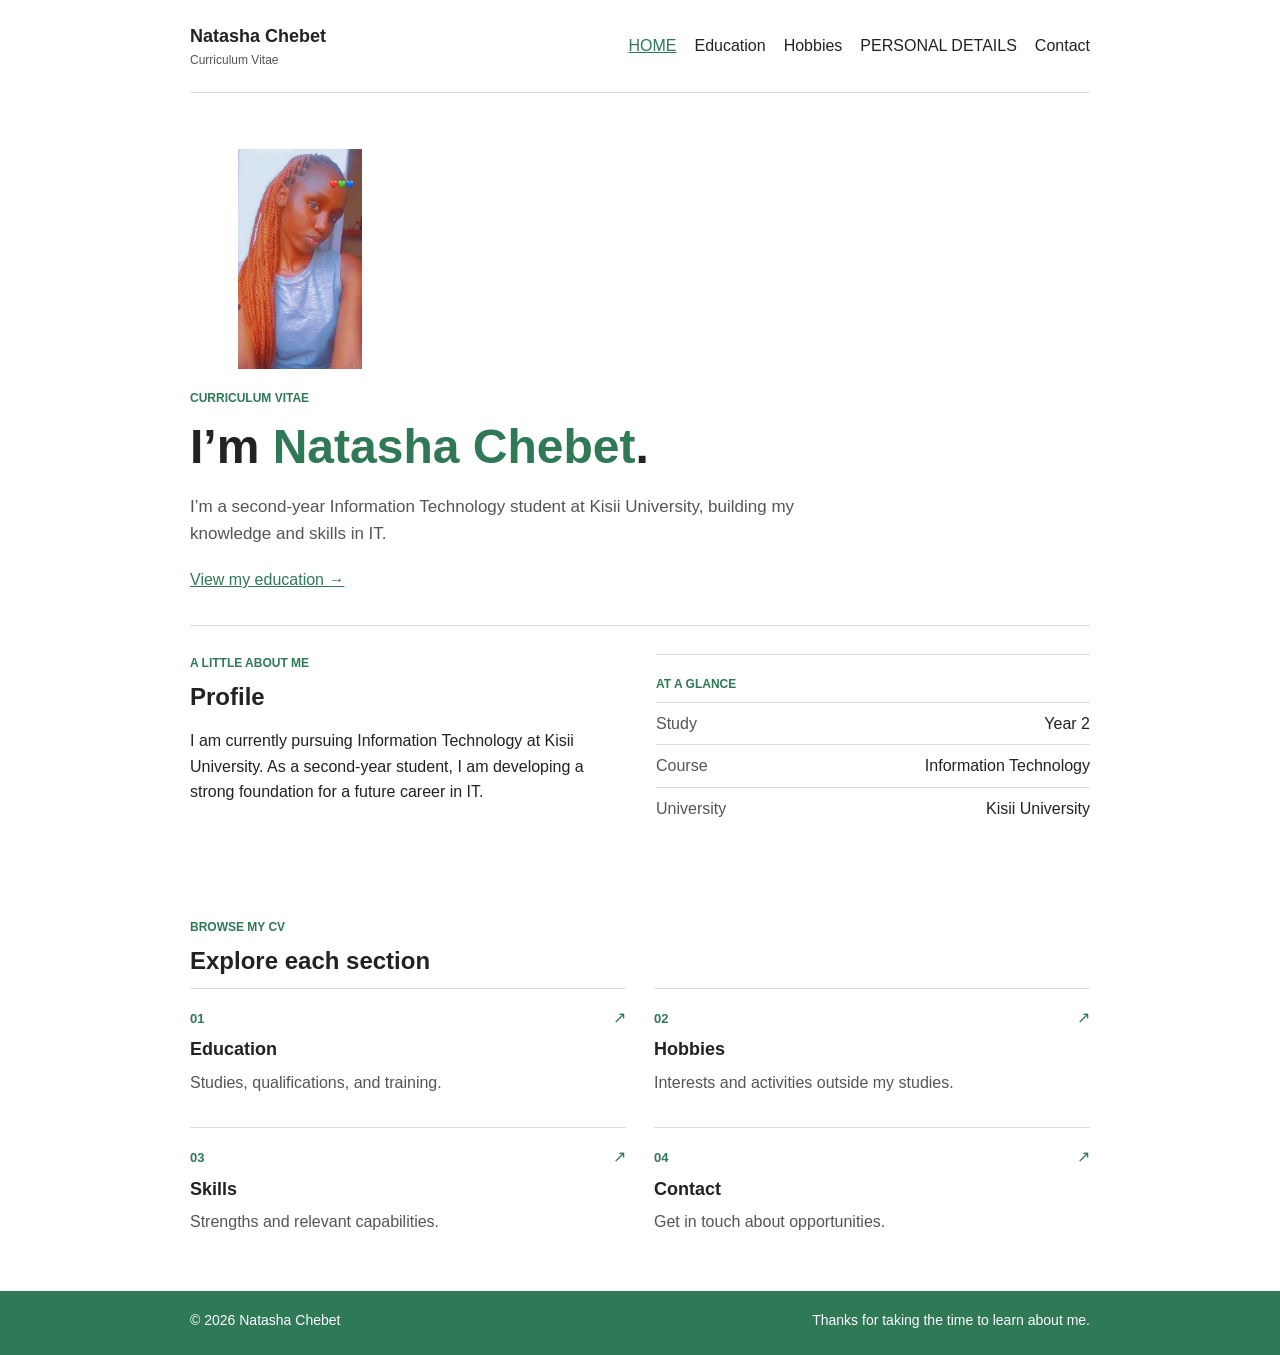
<file: index.html>
<!doctype html>
<html lang="en">
<head>
  <meta charset="utf-8">
  <meta name="viewport" content="width=device-width, initial-scale=1">
  <meta name="description" content="Curriculum vitae of Natasha Chebet, a second-year IT student at Kisii University.">
  <title>Natasha Chebet | Curriculum Vitae</title>
  <link rel="stylesheet" href="styles.css">
</head>
<body>
  <header class="site-header">
    <a class="brand" href="index.html">Natasha Chebet<span>Curriculum Vitae</span></a>
    <nav aria-label="Main navigation">
      <a href="index.html" aria-current="page">HOME</a>
      <a href="education.html">Education</a>
      <a href="hobbies.html">Hobbies</a>
      <a href="skills.html">PERSONAL DETAILS</a>
      <a href="contact.html">Contact</a>
    </nav>
  </header>
  <main>
    <section class="hero">
      <img class="profile-photo" src="natasha.jpg" alt="Portrait of Natasha Chebet">
      <p class="eyebrow">CURRICULUM VITAE</p>
      <h1>I’m <span>Natasha Chebet</span>.</h1>
      <p class="intro">I’m a second-year Information Technology student at Kisii University, building my knowledge and skills in IT.</p>
      <a class="button" href="education.html">View my education <span aria-hidden="true">→</span></a>
    </section>
    <section class="content-section profile-grid" aria-labelledby="profile-title">
      <div>
        <p class="eyebrow">A LITTLE ABOUT ME</p>
        <h2 id="profile-title">Profile</h2>
        <p>I am currently pursuing Information Technology at Kisii University. As a second-year student, I am developing a strong foundation for a future career in IT.</p>
      </div>
      <aside class="highlight-card">
        <p class="eyebrow">AT A GLANCE</p>
        <dl>
          <div><dt>Study</dt><dd>Year 2</dd></div>
          <div><dt>Course</dt><dd>Information Technology</dd></div>
          <div><dt>University</dt><dd>Kisii University</dd></div>
        </dl>
      </aside>
    </section>
    <section class="content-section">
      <p class="eyebrow">BROWSE MY CV</p>
      <h2>Explore each section</h2>
      <div class="card-grid">
        <a class="link-card" href="education.html"><span class="card-number">01</span><h3>Education</h3><p>Studies, qualifications, and training.</p><span class="card-arrow" aria-hidden="true">↗</span></a>
        <a class="link-card" href="hobbies.html"><span class="card-number">02</span><h3>Hobbies</h3><p>Interests and activities outside my studies.</p><span class="card-arrow" aria-hidden="true">↗</span></a>
        <a class="link-card" href="skills.html"><span class="card-number">03</span><h3>Skills</h3><p>Strengths and relevant capabilities.</p><span class="card-arrow" aria-hidden="true">↗</span></a>
        <a class="link-card" href="contact.html"><span class="card-number">04</span><h3>Contact</h3><p>Get in touch about opportunities.</p><span class="card-arrow" aria-hidden="true">↗</span></a>
      </div>
    </section>
  </main>
  <footer class="site-footer">
    <span>© 2026 Natasha Chebet</span>
    <span>Thanks for taking the time to learn about me.</span>
  </footer>
</body>
</html>
</file>
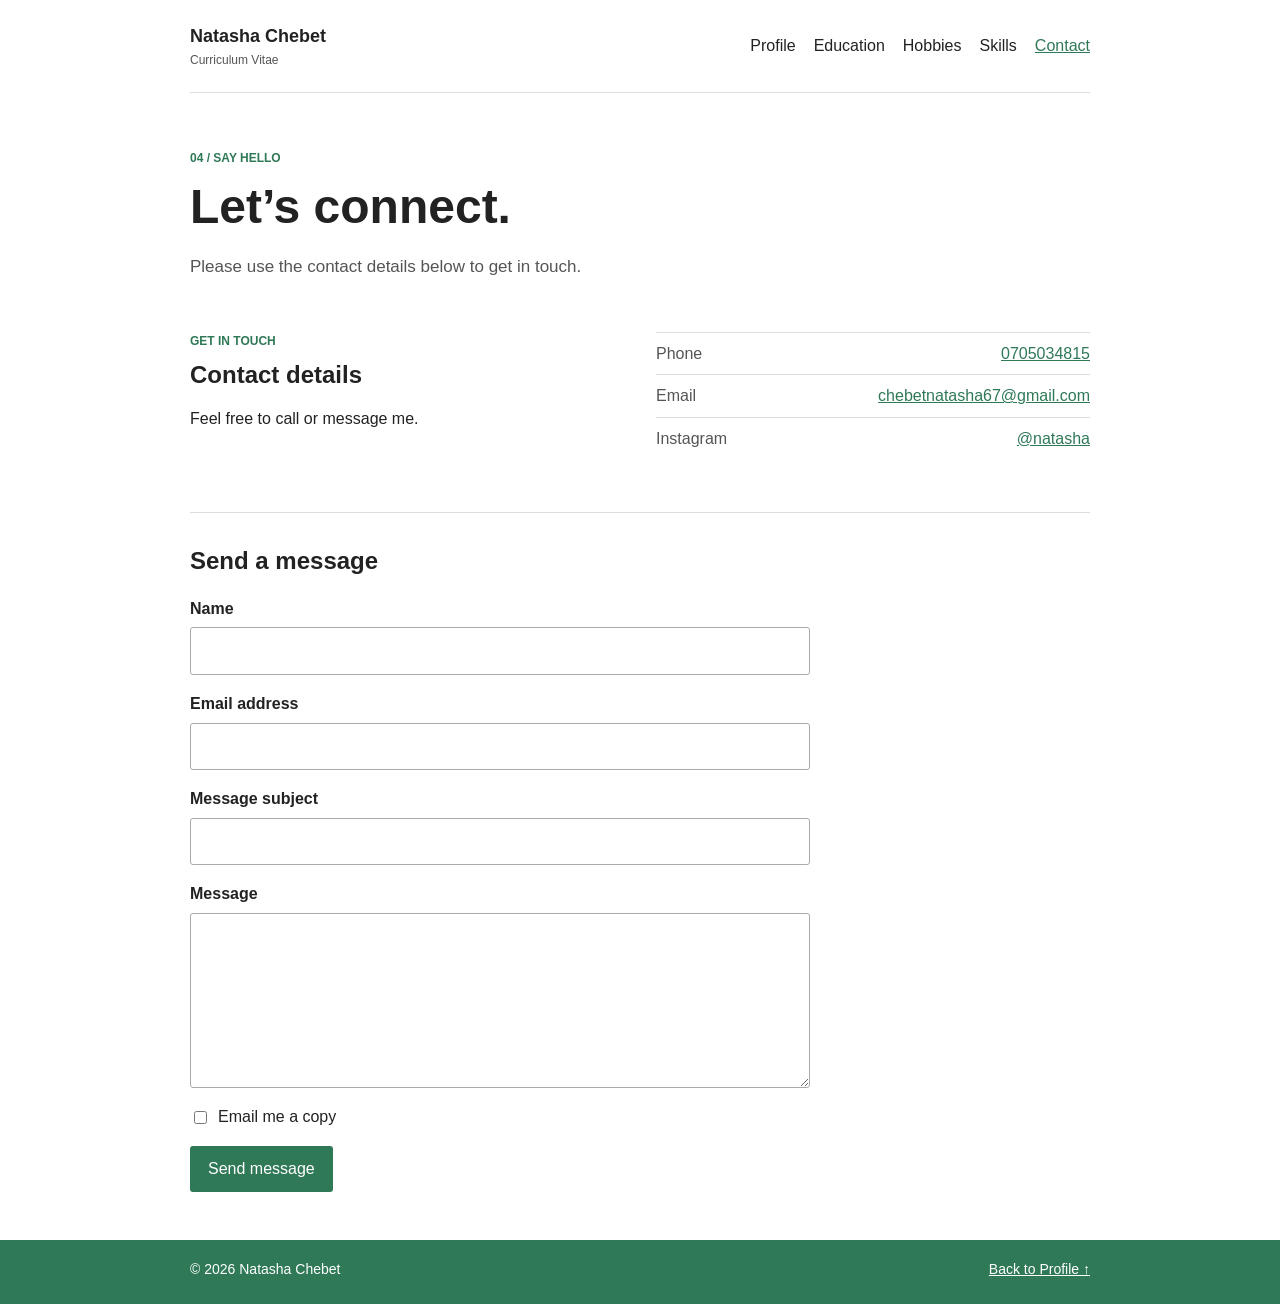
<file: contact.html>
<!doctype html>
<html lang="en">
<head>
  <meta charset="utf-8">
  <meta name="viewport" content="width=device-width, initial-scale=1">
  <meta name="description" content="Contact Natasha Chebet.">
  <title>Contact | Natasha Chebet</title>
  <link rel="stylesheet" href="styles.css">
</head>
<body>
  <header class="site-header">
    <a class="brand" href="index.html">Natasha Chebet<span>Curriculum Vitae</span></a>
    <nav aria-label="Main navigation">
      <a href="index.html">Profile</a><a href="education.html">Education</a><a href="hobbies.html">Hobbies</a><a href="skills.html">Skills</a><a href="contact.html" aria-current="page">Contact</a>
    </nav>
  </header>
  <main>
    <section class="page-heading">
      <p class="eyebrow">04 / SAY HELLO</p>
      <h1>Let’s connect.</h1>
      <p class="intro">Please use the contact details below to get in touch.</p>
    </section>
    <section class="content-section contact-card">
      <div><p class="eyebrow">GET IN TOUCH</p><h2>Contact details</h2><p>Feel free to call or message me.</p></div>
      <dl class="contact-details">
        <div><dt>Phone</dt><dd><a href="tel:0705034815">0705034815</a></dd></div>
        <div><dt>Email</dt><dd><a href="mailto:chebetnatasha67@gmail.com">chebetnatasha67@gmail.com</a></dd></div>
        <div><dt>Instagram</dt><dd><a href="https://www.instagram.com/natasha/">@natasha</a></dd></div>
      </dl>
    </section>
    <hr class="contact-divider">
    <section class="contact-form-section" aria-labelledby="message-title">
      <h2 id="message-title">Send a message</h2>
      <form class="contact-form">
        <div class="form-field">
          <label for="name">Name</label>
          <input id="name" name="Name" type="text" autocomplete="name" required>
        </div>
        <div class="form-field">
          <label for="email">Email address</label>
          <input id="email" name="Email" type="email" autocomplete="email" required>
        </div>
        <div class="form-field">
          <label for="subject">Message subject</label>
          <input id="subject" name="Subject" type="text" required>
        </div>
        <div class="form-field">
          <label for="message">Message</label>
          <textarea id="message" name="Message" rows="6" required></textarea>
        </div>
        <label class="copy-option"><input name="emailCopy" type="checkbox"> Email me a copy</label>
        <button type="submit">Send message</button>
      </form>
    </section>
  </main>
  <footer class="site-footer"><span>© 2026 Natasha Chebet</span><a href="index.html">Back to Profile ↑</a></footer>
  <script>
    document.querySelector(".contact-form").addEventListener("submit", function (event) {
      event.preventDefault();
      const form = event.currentTarget;
      const data = new FormData(form);
      const params = new URLSearchParams();
      params.set("subject", data.get("Subject"));
      params.set("body", `Name: ${data.get("Name")}\nEmail: ${data.get("Email")}\n\n${data.get("Message")}`);
      if (form.elements.emailCopy.checked) {
        params.set("cc", data.get("Email"));
      }
      window.location.href = `mailto:chebetnatasha67@gmail.com?${params}`;
    });
  </script>
</body>
</html>
</file>
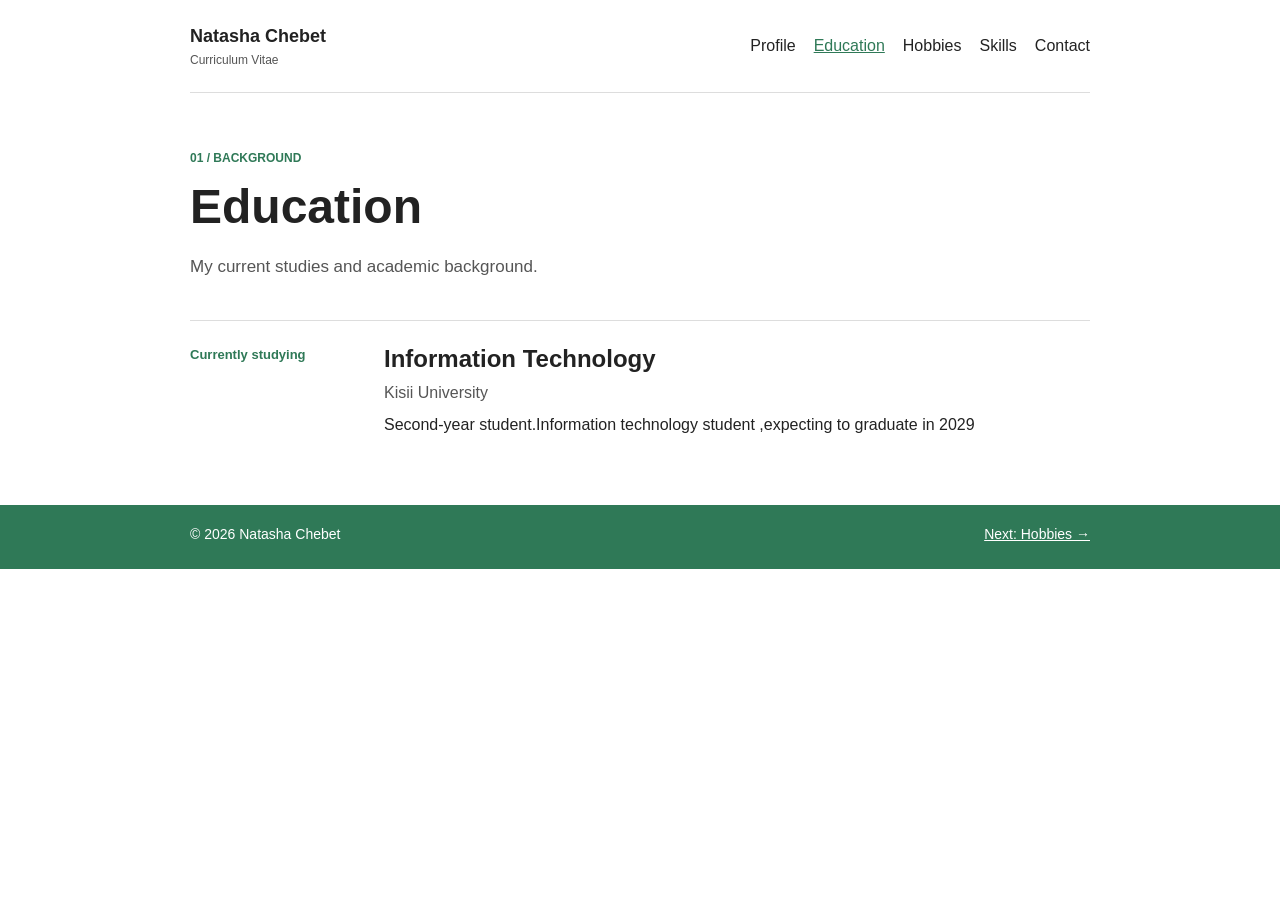
<file: education.html>
<!doctype html>
<html lang="en">
<head>
  <meta charset="utf-8">
  <meta name="viewport" content="width=device-width, initial-scale=1">
  <meta name="description" content="Education and qualifications for Natasha Chebet.">
  <title>Education | Natasha Chebet</title>
  <link rel="stylesheet" href="styles.css">
</head>
<body>
  <header class="site-header">
    <a class="brand" href="index.html">Natasha Chebet<span>Curriculum Vitae</span></a>
    <nav aria-label="Main navigation">
      <a href="index.html">Profile</a><a href="education.html" aria-current="page">Education</a><a href="hobbies.html">Hobbies</a><a href="skills.html">Skills</a><a href="contact.html">Contact</a>
    </nav>
  </header>
  <main>
    <section class="page-heading">
      <p class="eyebrow">01 / BACKGROUND</p>
      <h1>Education</h1>
      <p class="intro">My current studies and academic background.</p>
    </section>
    <section class="content-section timeline" aria-label="Education history">
      <article class="timeline-item">
        <p class="date">Currently studying</p>
        <div><h2>Information Technology</h2><p class="muted">Kisii University</p><p>Second-year student.Information technology student ,expecting to graduate in 2029</p></div>
      </article>
    </section>
  </main>
  <footer class="site-footer"><span>© 2026 Natasha Chebet</span><a href="hobbies.html">Next: Hobbies →</a></footer>
</body>
</html>
</file>
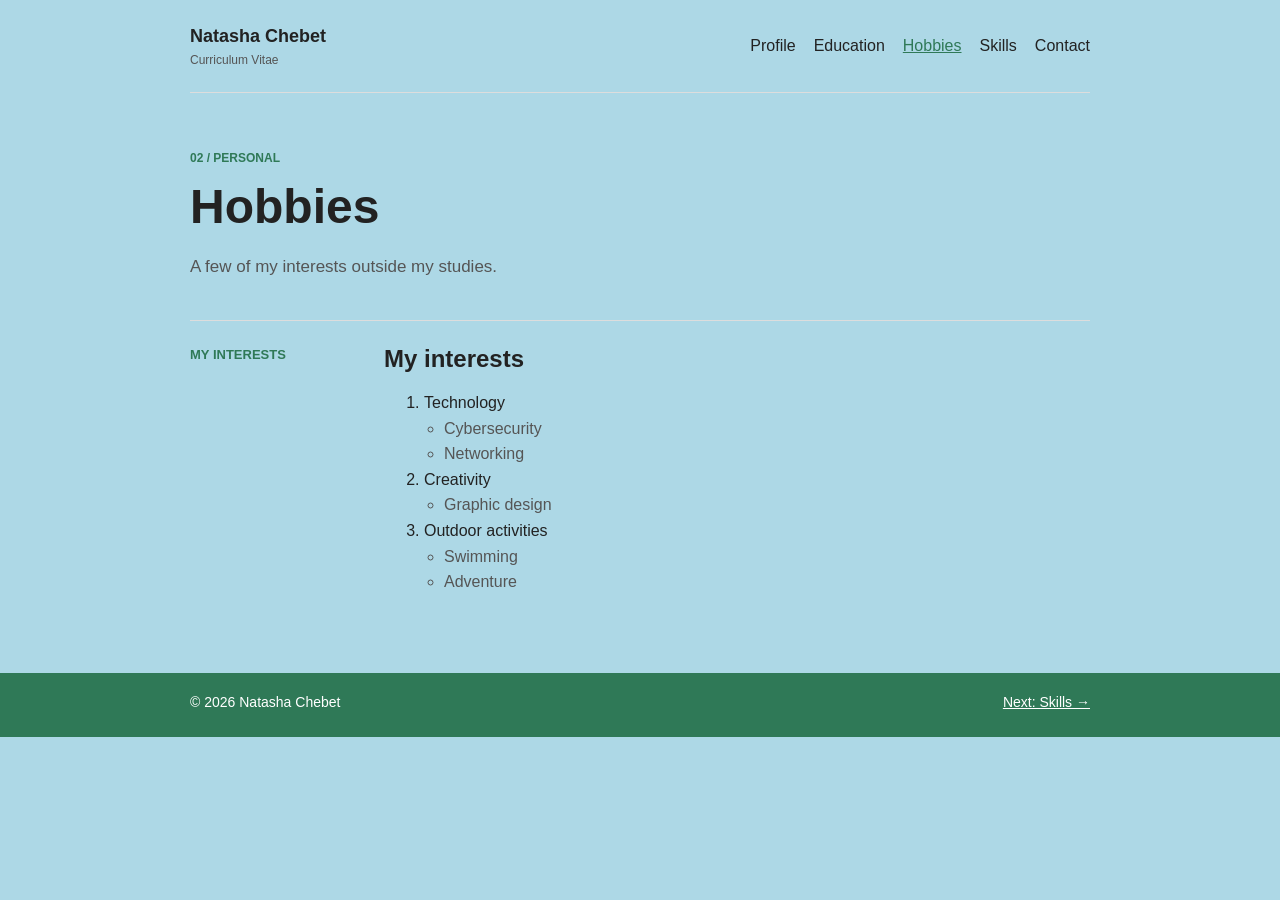
<file: hobbies.html>
<!doctype html>
<html lang="en">
<head>
  <meta charset="utf-8">
  <meta name="viewport" content="width=device-width, initial-scale=1">
  <meta name="description" content="Hobbies and interests of Natasha Chebet.">
  <title>Hobbies | Natasha Chebet</title>
  <link rel="stylesheet" href="styles.css">
</head>
<body class="hobbies-page">
  <header class="site-header">
    <a class="brand" href="index.html">Natasha Chebet<span>Curriculum Vitae</span></a>
    <nav aria-label="Main navigation">
      <a href="index.html">Profile</a><a href="education.html">Education</a><a href="hobbies.html" aria-current="page">Hobbies</a><a href="skills.html">Skills</a><a href="contact.html">Contact</a>
    </nav>
  </header>
  <main>
    <section class="page-heading">
      <p class="eyebrow">02 / PERSONAL</p>
      <h1>Hobbies</h1>
      <p class="intro">A few of my interests outside my studies.</p>
    </section>
    <section class="content-section timeline" aria-label="Hobbies and interests">
      <article class="timeline-item">
        <p class="date">MY INTERESTS</p>
        <div>
          <h2>My interests</h2>
          <ol>
            <li>Technology
              <ul>
                <li>Cybersecurity</li>
                <li>Networking</li>
              </ul>
            </li>
            <li>Creativity
              <ul>
                <li>Graphic design</li>
              </ul>
            </li>
            <li>Outdoor activities
              <ul>
                <li>Swimming</li>
                <li>Adventure</li>
              </ul>
            </li>
          </ol>
        </div>
      </article>
    </section>
  </main>
  <footer class="site-footer"><span>© 2026 Natasha Chebet</span><a href="skills.html">Next: Skills →</a></footer>
</body>
</html>
</file>
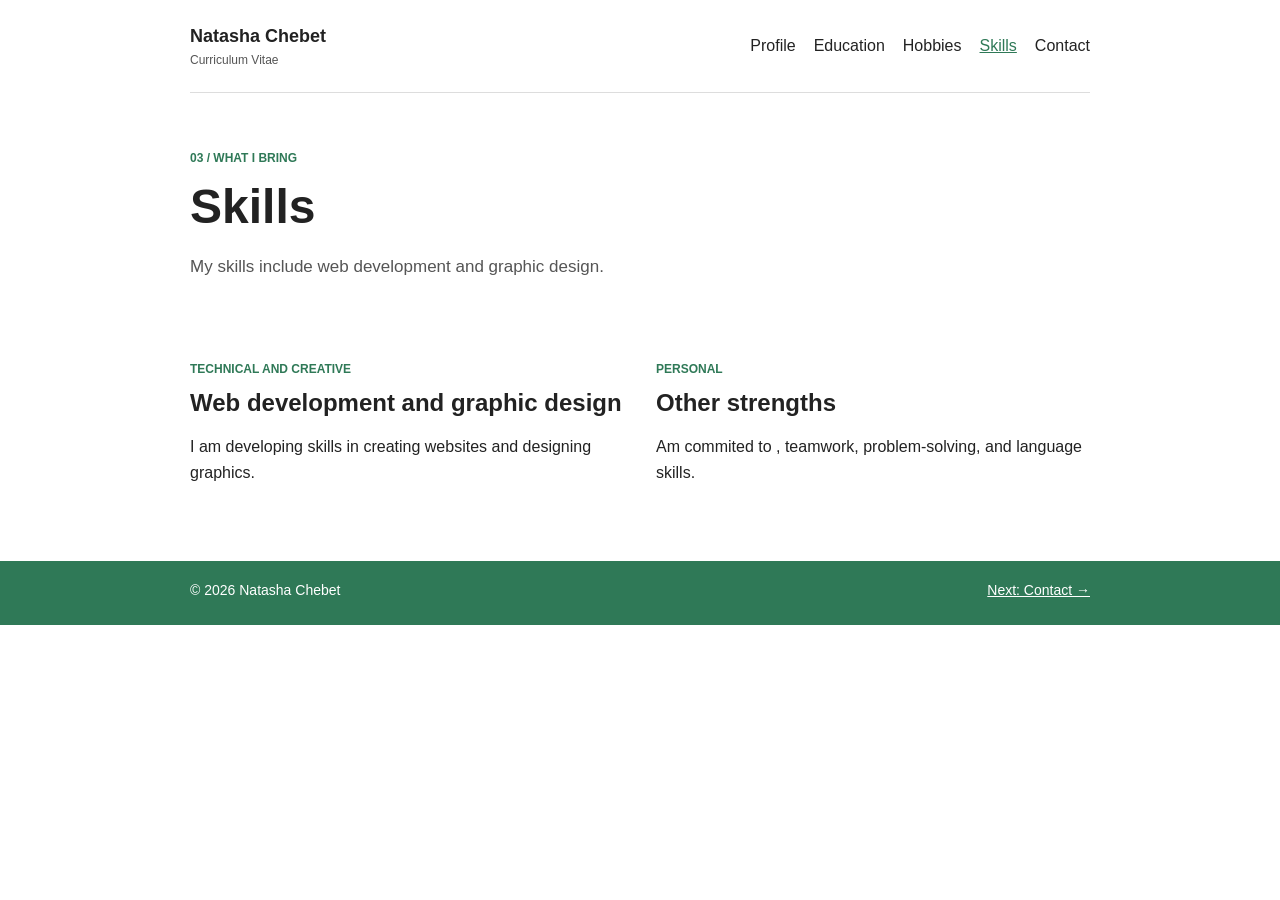
<file: skills.html>
<!doctype html>
<html lang="en">
<head>
  <meta charset="utf-8">
  <meta name="viewport" content="width=device-width, initial-scale=1">
  <meta name="description" content="Skills and capabilities of Natasha Chebet.">
  <title>Skills | Natasha Chebet</title>
  <link rel="stylesheet" href="styles.css">
</head>
<body>
  <header class="site-header">
    <a class="brand" href="index.html">Natasha Chebet<span>Curriculum Vitae</span></a>
    <nav aria-label="Main navigation">
      <a href="index.html">Profile</a><a href="education.html">Education</a><a href="hobbies.html">Hobbies</a><a href="skills.html" aria-current="page">Skills</a><a href="contact.html">Contact</a>
    </nav>
  </header>
  <main>
    <section class="page-heading">
      <p class="eyebrow">03 / WHAT I BRING</p>
      <h1>Skills</h1>
      <p class="intro">My skills include web development and graphic design.</p>
    </section>
    <section class="content-section skill-layout">
      <article class="skill-panel"><p class="eyebrow">TECHNICAL AND CREATIVE</p><h2>Web development and graphic design</h2><p>I am developing skills in creating websites and designing graphics.</p></article>
      <article class="skill-panel"><p class="eyebrow">PERSONAL</p><h2>Other strengths</h2><p>Am commited to , teamwork, problem-solving, and language skills.</p></article>
    </section>
  </main>
  <footer class="site-footer"><span>© 2026 Natasha Chebet</span><a href="contact.html">Next: Contact →</a></footer>
</body>
</html>
</file>
<file: styles.css>
:root {
  color-scheme: light;
  --ink: #222;
  --muted: #555;
  --green: #2f7957;
  --line: #ddd;
}

* { box-sizing: border-box; }

body {
  margin: 0;
  color: var(--ink);
  background: #fff;
  font: 16px/1.6 Arial, sans-serif;
}

body.hobbies-page { background: lightblue; }

a { color: var(--green); }

.site-header, main {
  width: min(900px, calc(100% - 40px));
  margin: 0 auto;
}

.site-header {
  padding: 22px 0;
  display: flex;
  flex-wrap: wrap;
  align-items: center;
  justify-content: space-between;
  gap: 16px;
  border-bottom: 1px solid var(--line);
}

.brand {
  color: var(--ink);
  font-size: 18px;
  font-weight: 700;
  text-decoration: none;
}

.brand span {
  display: block;
  color: var(--muted);
  font-size: 12px;
  font-weight: 400;
}

nav { display: flex; flex-wrap: wrap; gap: 8px 18px; }
nav a { color: var(--ink); text-decoration: none; }
nav a:hover, nav a[aria-current="page"] { color: var(--green); text-decoration: underline; }

.hero, .page-heading { padding: 56px 0 32px; }
.hero { max-width: 700px; }
.profile-photo {
  display: block;
  width: min(220px, 100%);
  height: 220px;
  margin-bottom: 20px;
  object-fit: contain;
}

.eyebrow {
  margin: 0 0 8px;
  color: var(--green);
  font-size: 12px;
  font-weight: 700;
  text-transform: uppercase;
}

h1, h2, h3 { line-height: 1.3; }
h1 { margin: 0; font-size: clamp(32px, 6vw, 48px); }
h2 { margin: 0 0 12px; font-size: 24px; }
h3 { margin: 0 0 8px; font-size: 18px; }

.hero h1 span { color: var(--green); }
.intro { max-width: 650px; margin: 14px 0 0; color: var(--muted); font-size: 17px; }
.button { display: inline-block; margin-top: 20px; }

.content-section { padding: 28px 0 40px; }
.profile-grid, .contact-card, .skill-layout { display: grid; grid-template-columns: 1fr 1fr; gap: 32px; }
.profile-grid { border-top: 1px solid var(--line); }
.highlight-card, .skill-panel, .contact-card { padding: 20px 0; }
.highlight-card { border-top: 1px solid var(--line); }

dl { margin: 0; }
.highlight-card dl > div, .contact-details > div {
  display: flex;
  justify-content: space-between;
  gap: 16px;
  padding: 8px 0;
  border-top: 1px solid var(--line);
}
dt { color: var(--muted); }
dd { margin: 0; text-align: right; }

.card-grid { display: grid; grid-template-columns: repeat(2, 1fr); gap: 16px 28px; }
.link-card {
  position: relative;
  padding: 16px 0;
  border-top: 1px solid var(--line);
  text-decoration: none;
}
.link-card h3 { margin-top: 8px; color: var(--ink); }
.link-card p { margin: 0; color: var(--muted); }
.card-number, .date { color: var(--green); font-size: 13px; font-weight: 700; }
.card-arrow { position: absolute; top: 16px; right: 0; }

.timeline { padding-top: 8px; }
.timeline-item {
  display: grid;
  grid-template-columns: 170px 1fr;
  gap: 24px;
  padding: 22px 0;
  border-top: 1px solid var(--line);
}
.timeline-item h2 { margin: 0; }
.timeline-item p { margin: 6px 0; }
.timeline-item .date { margin: 2px 0 0; }
.muted, .timeline-item ul, .plain-list { color: var(--muted); }
.timeline-item ul { padding-left: 20px; }

.tag-list { display: flex; flex-wrap: wrap; gap: 8px 20px; margin: 14px 0; padding-left: 20px; }
.plain-list { padding-left: 20px; }
.contact-card { margin-bottom: 32px; }

.contact-divider { margin: 8px 0 32px; border: 0; border-top: 1px solid var(--line); }
.contact-form-section { max-width: 620px; padding-bottom: 48px; }
.contact-form-section h2 { margin-bottom: 20px; }
.contact-form { display: grid; gap: 16px; }
.form-field { display: grid; gap: 6px; }
.form-field label { font-weight: 700; }
.form-field input, .form-field textarea {
  width: 100%;
  padding: 10px 12px;
  border: 1px solid #aaa;
  border-radius: 3px;
  color: var(--ink);
  background: #fff;
  font: inherit;
}
.form-field textarea { resize: vertical; }
.copy-option { display: flex; align-items: center; gap: 8px; }
.contact-form button {
  justify-self: start;
  padding: 10px 18px;
  border: 0;
  border-radius: 3px;
  background: var(--green);
  color: #fff;
  font: inherit;
  cursor: pointer;
}
.contact-form button:hover { background: #246145; }

.site-footer {
  min-height: 64px;
  padding: 18px max(20px, calc((100% - 900px) / 2));
  display: flex;
  flex-wrap: wrap;
  justify-content: space-between;
  gap: 8px 20px;
  background: var(--green);
  color: #fff;
  font-size: 14px;
}
.site-footer a { color: #fff; }

:focus-visible { outline: 2px solid var(--green); outline-offset: 3px; }

@media (max-width: 600px) {
  .site-header { align-items: flex-start; flex-direction: column; }
  .profile-grid, .contact-card, .timeline-item { grid-template-columns: 1fr; gap: 12px; }
  .card-grid, .skill-layout { grid-template-columns: 1fr; }
}
</file>
